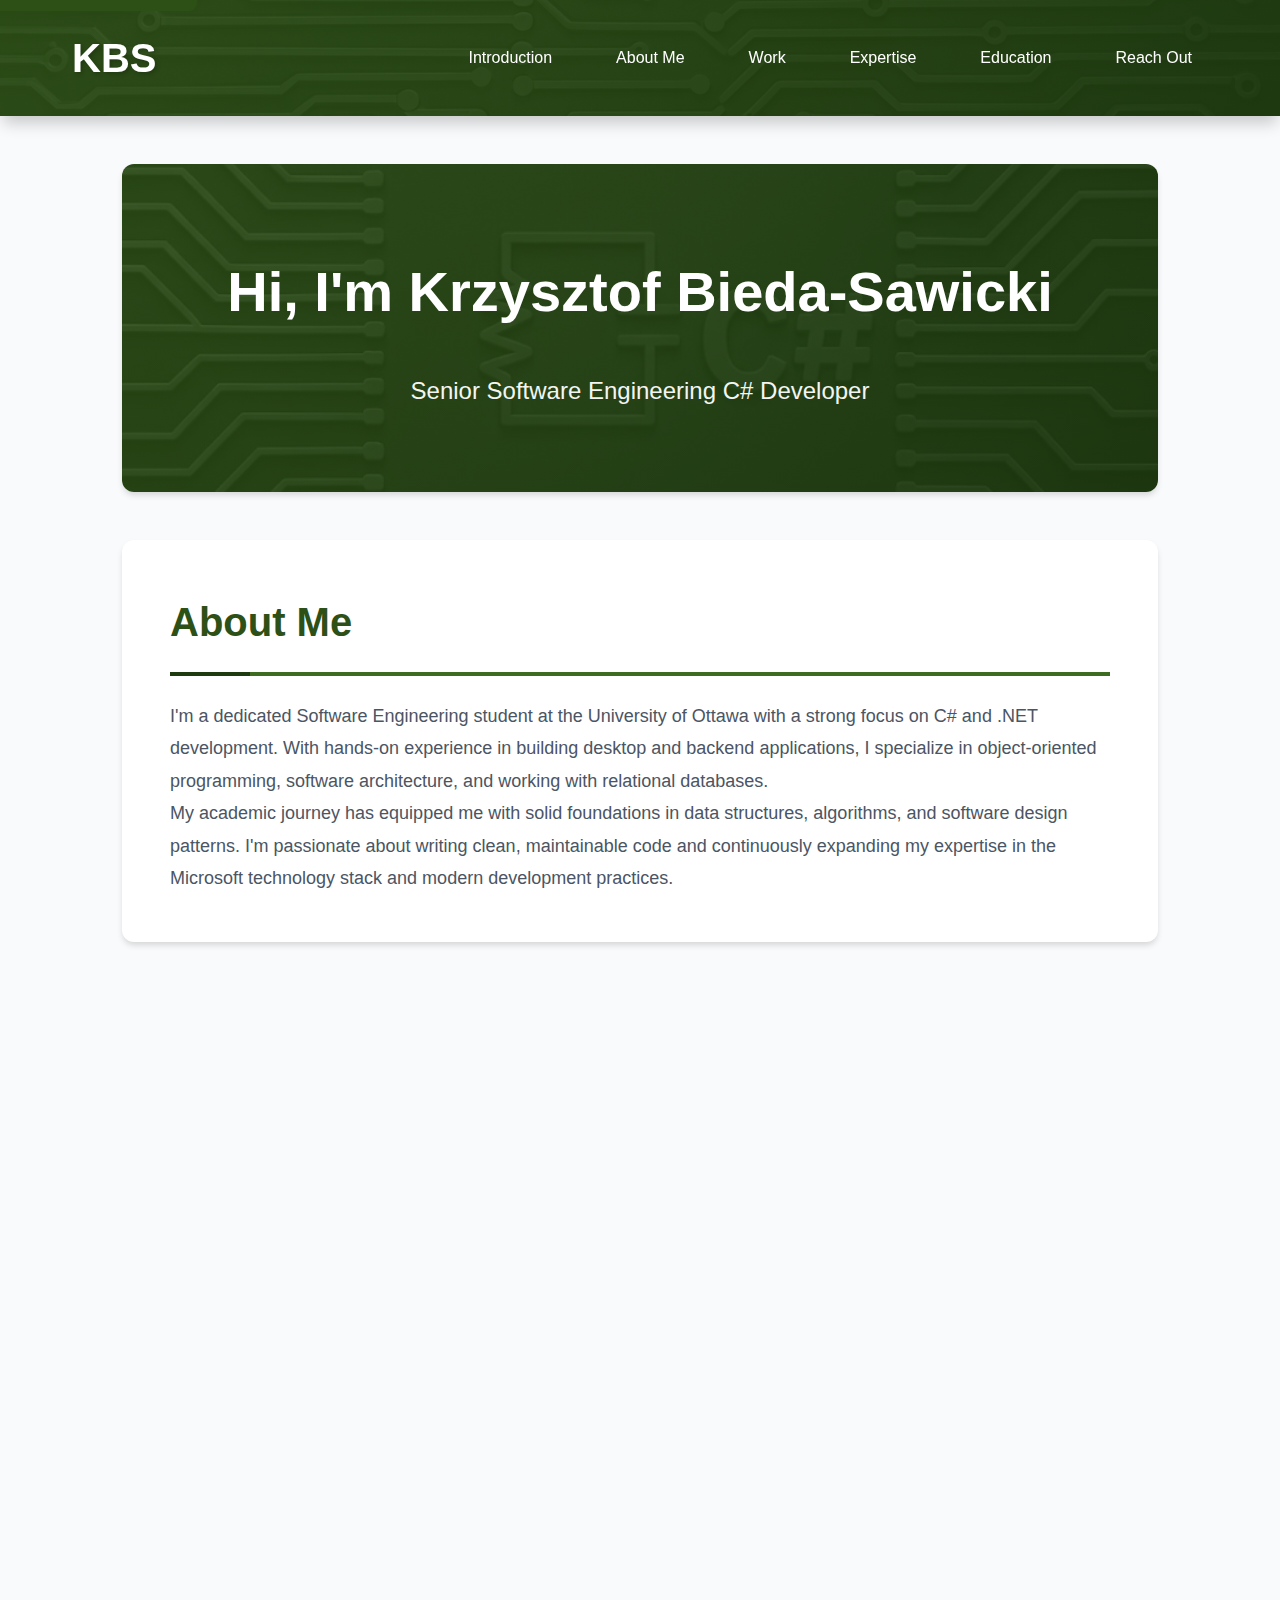
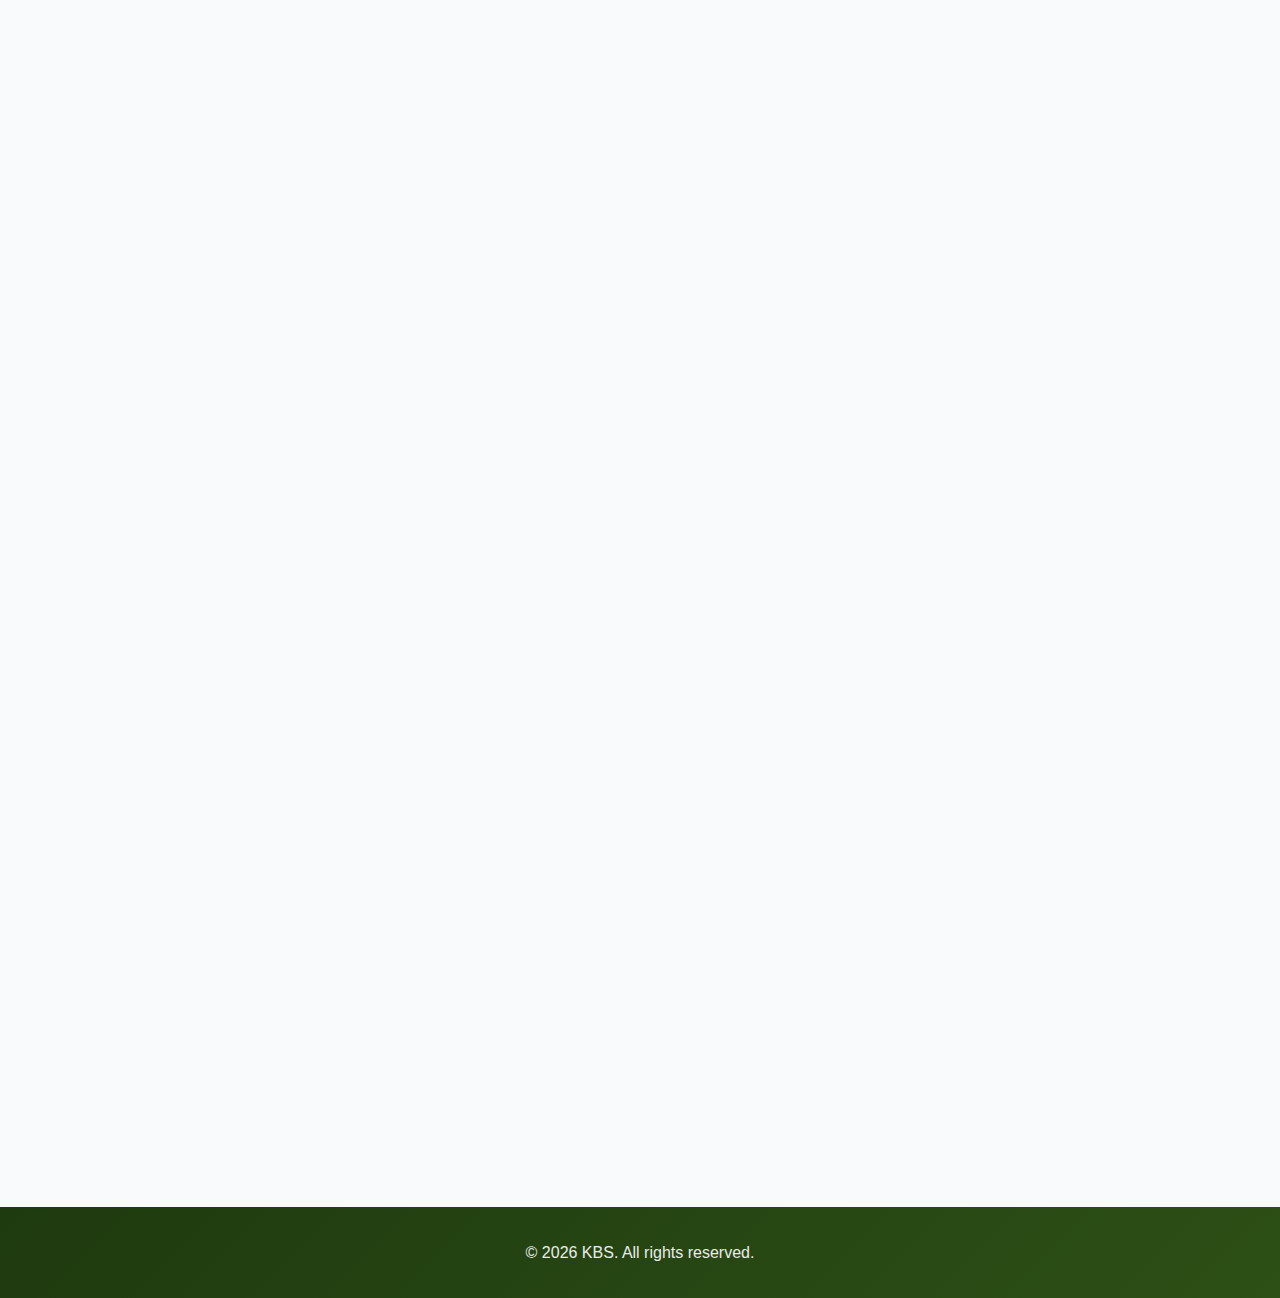
<file: index.html>
<!DOCTYPE html>
<html lang="en">
<head>
    <meta charset="UTF-8">
    <meta name="viewport" content="width=device-width, initial-scale=1.0">
    <meta name="description" content="Personal portfolio showcasing projects and expertise">
    <title>Portfolio - Krzysztof Bieda-Sawicki</title>
    <link rel="stylesheet" href="styles.css">
</head>
<body>
    <a href="#main-content" class="skip-link">Skip to main content</a>
    <header class="site-header">
        <nav class="navigation" aria-label="Main navigation">
            <h1 class="brand">KBS</h1>
            <ul class="menu">
                <li><a href="#intro">Introduction</a></li>
                <li><a href="#about-me">About Me</a></li>
                <li><a href="#work">Work</a></li>
                <li><a href="#expertise">Expertise</a></li>
                <li><a href="#education">Education</a></li>
                <li><a href="#reach-out">Reach Out</a></li>
            </ul>
        </nav>
    </header>

    <main id="main-content" class="content" role="main">
        <section id="intro" class="banner" aria-labelledby="intro-heading">
            <h2 id="intro-heading">Hi, I'm Krzysztof Bieda-Sawicki</h2>
            <p>Senior Software Engineering C# Developer</p>
        </section>

        <section id="about-me" class="bio" aria-labelledby="about-heading">
            <h2 id="about-heading">About Me</h2>
            <p>I'm a dedicated Software Engineering student at the University of Ottawa with a strong focus on C# and .NET development. With hands-on experience in building desktop and backend applications, I specialize in object-oriented programming, software architecture, and working with relational databases.</p>
            <p>My academic journey has equipped me with solid foundations in data structures, algorithms, and software design patterns. I'm passionate about writing clean, maintainable code and continuously expanding my expertise in the Microsoft technology stack and modern development practices.</p>
        </section>

        <section id="work" class="portfolio-items" aria-labelledby="work-heading">
            <h2 id="work-heading">Professional Experience</h2>
            <div class="project-grid">
                <article class="project-card">
                    <h3>Senior Software Engineer - Altium Poland</h3>
                    <p class="project-date">September 2014 - Present</p>
                    <a href="altium-project.html" class="project-link">View Details →</a>
                </article>
                <article class="project-card">
                    <h3>Senior Development Engineer - Reamda Ltd</h3>
                    <p class="project-date">January 2015 - September 2024</p>
                    <a href="reamda-project.html" class="project-link">View Details →</a>
                </article>
                <article class="project-card">
                    <h3>ROCKSAFE Project - Sensor Integration</h3>
                    <p class="project-date">International Collaboration</p>
                    <a href="rocksafe-project.html" class="project-link">View Details →</a>
                </article>
                <article class="project-card">
                    <h3>Control Systems & Robotics Projects</h3>
                    <p class="project-date">Various Projects</p>
                    <a href="control-systems-project.html" class="project-link">View Details →</a>
                </article>
            </div>
        </section>

        <section id="expertise" class="capabilities" aria-labelledby="expertise-heading">
            <h2 id="expertise-heading">Technical Expertise</h2>
            <ul class="skill-list">
                <li>C#</li>
                <li>.NET Framework</li>
                <li>ASP.NET</li>
                <li>SQL Server</li>
                <li>Entity Framework</li>
                <li>Object-Oriented Programming</li>
                <li>LINQ</li>
                <li>Windows Forms</li>
                <li>WPF</li>
                <li>RESTful APIs</li>
                <li>Git & Version Control</li>
                <li>Visual Studio</li>
                <li>Relational Databases</li>
                <li>Data Structures & Algorithms</li>
                <li>Software Design Patterns</li>
                <li>Agile & Scrum</li>
            </ul>
        </section>

        <section id="education" class="education" aria-labelledby="education-heading">
            <h2 id="education-heading">Education</h2>
            
            <div class="education-section">
                <h3>Master of Science in Software Engineering</h3>
                <p class="institution">Warsaw University of Technology, Electrical Faculty</p>
                <p class="education-date">2016 - 2018 | Grade: Excellent 6</p>
                <div class="education-details">
                    <p>Extramural studies focused on advanced software engineering principles, architecture, and modern development methodologies.</p>
                    <p><strong>Thesis:</strong> "Feature generation for Transfer Learning Technique in face verification problem"</p>
                </div>
            </div>

            <div class="education-section">
                <h3>Master of Science in Automation Control and Robotics</h3>
                <p class="institution">Warsaw University of Technology, Electrical Faculty</p>
                <p class="education-date">2014 - 2015 | Grade: Excellent 6</p>
                <div class="education-details">
                    <p>Full-time studies specialized in control systems, robotics, and embedded systems with focus on signal processing and automation.</p>
                    <p><strong>Thesis:</strong> "Development and performance analysis of the automatic parameter selection algorithm for the classical FIR filter on the example of a power system interference removal filter"</p>
                </div>
            </div>

            <div class="education-section">
                <h3>Bachelor of Engineering in Automation Control and Robotics</h3>
                <p class="institution">Warsaw University of Technology, Electrical Faculty</p>
                <p class="education-date">2010 - 2014 | Grade: Excellent 6</p>
                <div class="education-details">
                    <p>Full-time studies providing foundation in automation, control theory, robotics, and embedded systems programming.</p>
                    <p><strong>Thesis:</strong> "Battery management system for LiFePO4 pack for backup power system in traction vehicle model"</p>
                </div>
            </div>
        </section>

        <section id="reach-out" class="contact-form" aria-labelledby="contact-heading">
            <h2 id="contact-heading">Get In Touch</h2>
            <form aria-label="Contact form">
                <label for="email">Email Address</label>
                <input type="email" id="email" name="email" placeholder="Your email" autocomplete="email" required aria-required="true">
                
                <label for="message">Message</label>
                <textarea id="message" name="message" placeholder="Message" required aria-required="true"></textarea>
                
                <button type="submit" aria-label="Send message">Send</button>
            </form>
        </section>
    </main>

    <footer class="site-footer" role="contentinfo">
        <p>&copy; 2026 KBS. All rights reserved.</p>
    </footer>
    <script src="script.js"></script>
</body>
</html>
</file>
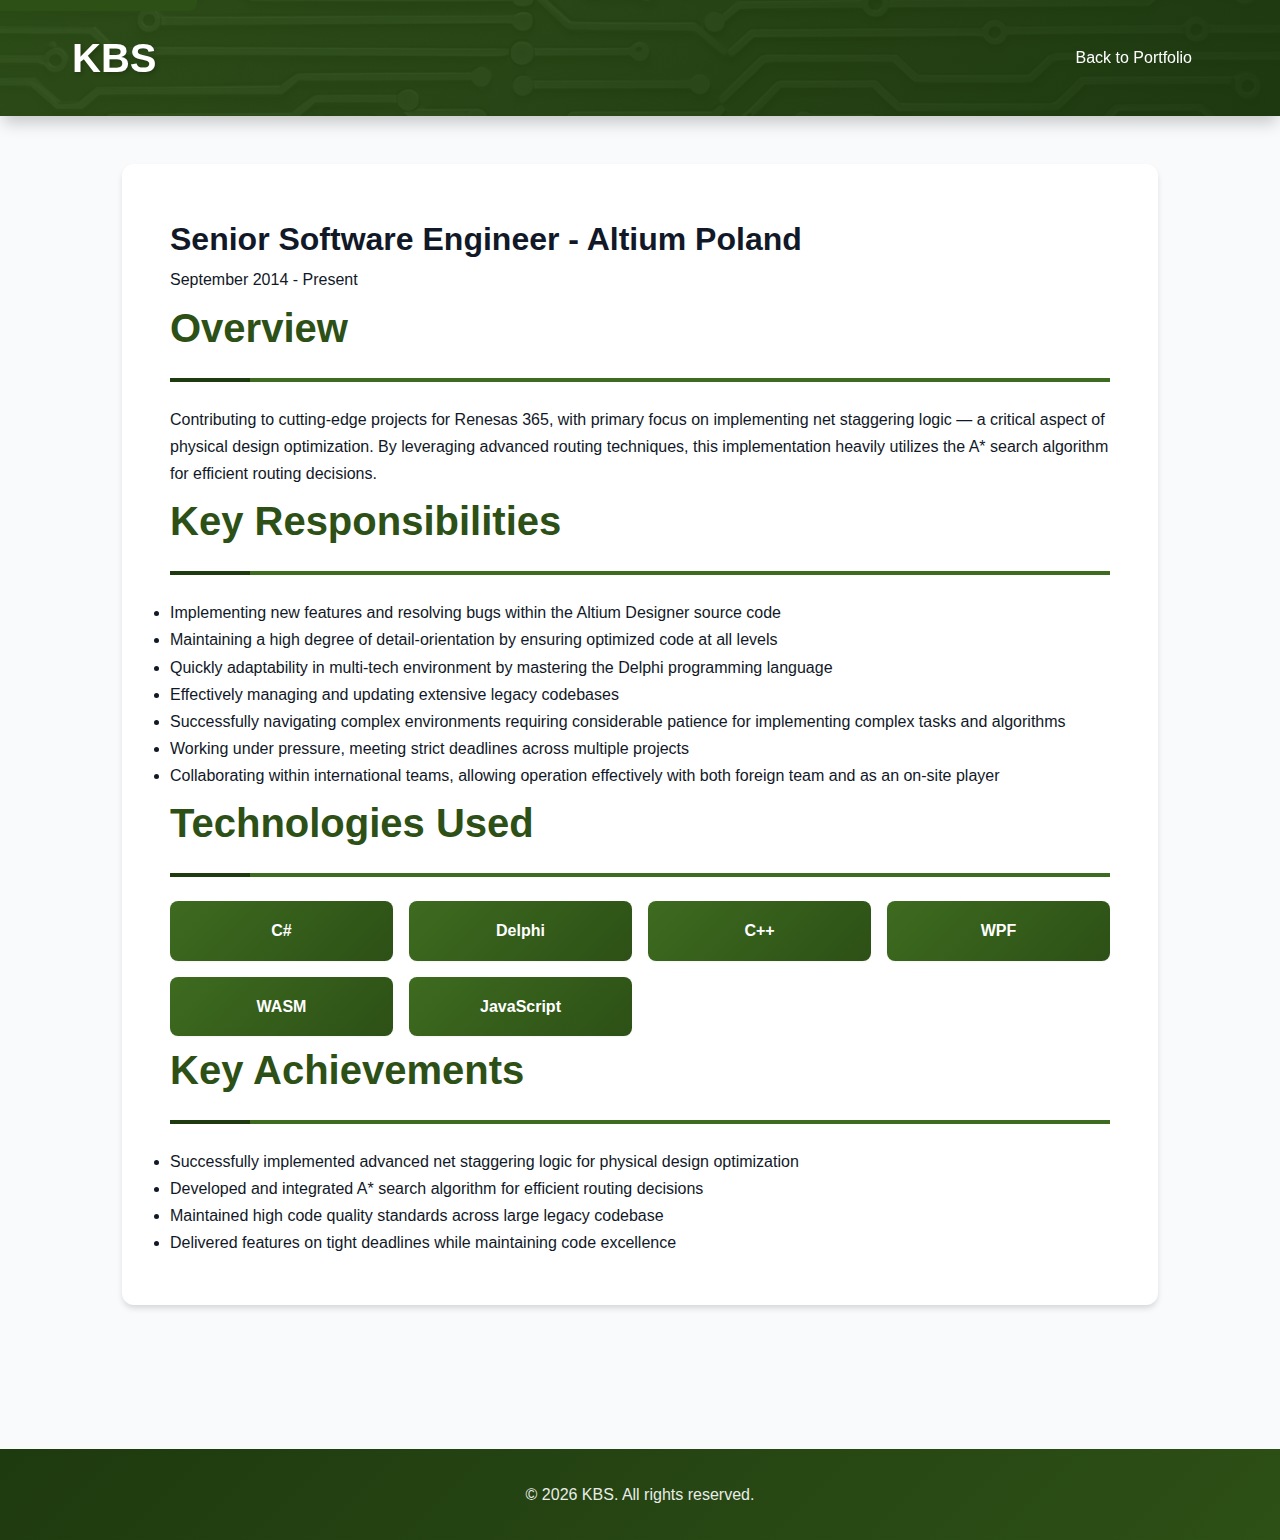
<file: altium-project.html>
<!DOCTYPE html>
<html lang="en">
<head>
    <meta charset="UTF-8">
    <meta name="viewport" content="width=device-width, initial-scale=1.0">
    <meta name="description" content="Senior Software Engineer at Altium Poland">
    <title>Altium Poland - Krzysztof Bieda-Sawicki</title>
    <link rel="stylesheet" href="styles.css">
</head>
<body>
    <a href="#main-content" class="skip-link">Skip to main content</a>
    <header class="site-header">
        <nav class="navigation" aria-label="Main navigation">
            <h1 class="brand">KBS</h1>
            <ul class="menu">
                <li><a href="index.html">Back to Portfolio</a></li>
            </ul>
        </nav>
    </header>

    <main id="main-content" class="content" role="main">
        <section class="project-detail">
            <h1>Senior Software Engineer - Altium Poland</h1>
            <p class="project-date">September 2014 - Present</p>
            
            <h2>Overview</h2>
            <p>Contributing to cutting-edge projects for Renesas 365, with primary focus on implementing net staggering logic — a critical aspect of physical design optimization. By leveraging advanced routing techniques, this implementation heavily utilizes the A* search algorithm for efficient routing decisions.</p>
            
            <h2>Key Responsibilities</h2>
            <ul>
                <li>Implementing new features and resolving bugs within the Altium Designer source code</li>
                <li>Maintaining a high degree of detail-orientation by ensuring optimized code at all levels</li>
                <li>Quickly adaptability in multi-tech environment by mastering the Delphi programming language</li>
                <li>Effectively managing and updating extensive legacy codebases</li>
                <li>Successfully navigating complex environments requiring considerable patience for implementing complex tasks and algorithms</li>
                <li>Working under pressure, meeting strict deadlines across multiple projects</li>
                <li>Collaborating within international teams, allowing operation effectively with both foreign team and as an on-site player</li>
            </ul>

            <h2>Technologies Used</h2>
            <ul class="skill-list">
                <li>C#</li>
                <li>Delphi</li>
                <li>C++</li>
                <li>WPF</li>
                <li>WASM</li>
                <li>JavaScript</li>
            </ul>

            <h2>Key Achievements</h2>
            <ul>
                <li>Successfully implemented advanced net staggering logic for physical design optimization</li>
                <li>Developed and integrated A* search algorithm for efficient routing decisions</li>
                <li>Maintained high code quality standards across large legacy codebase</li>
                <li>Delivered features on tight deadlines while maintaining code excellence</li>
            </ul>  </div>
        </section>
    </main>

    <footer class="site-footer" role="contentinfo">
        <p>&copy; 2026 KBS. All rights reserved.</p>
    </footer>
    <script src="script.js"></script>
</body>
</html>
</file>
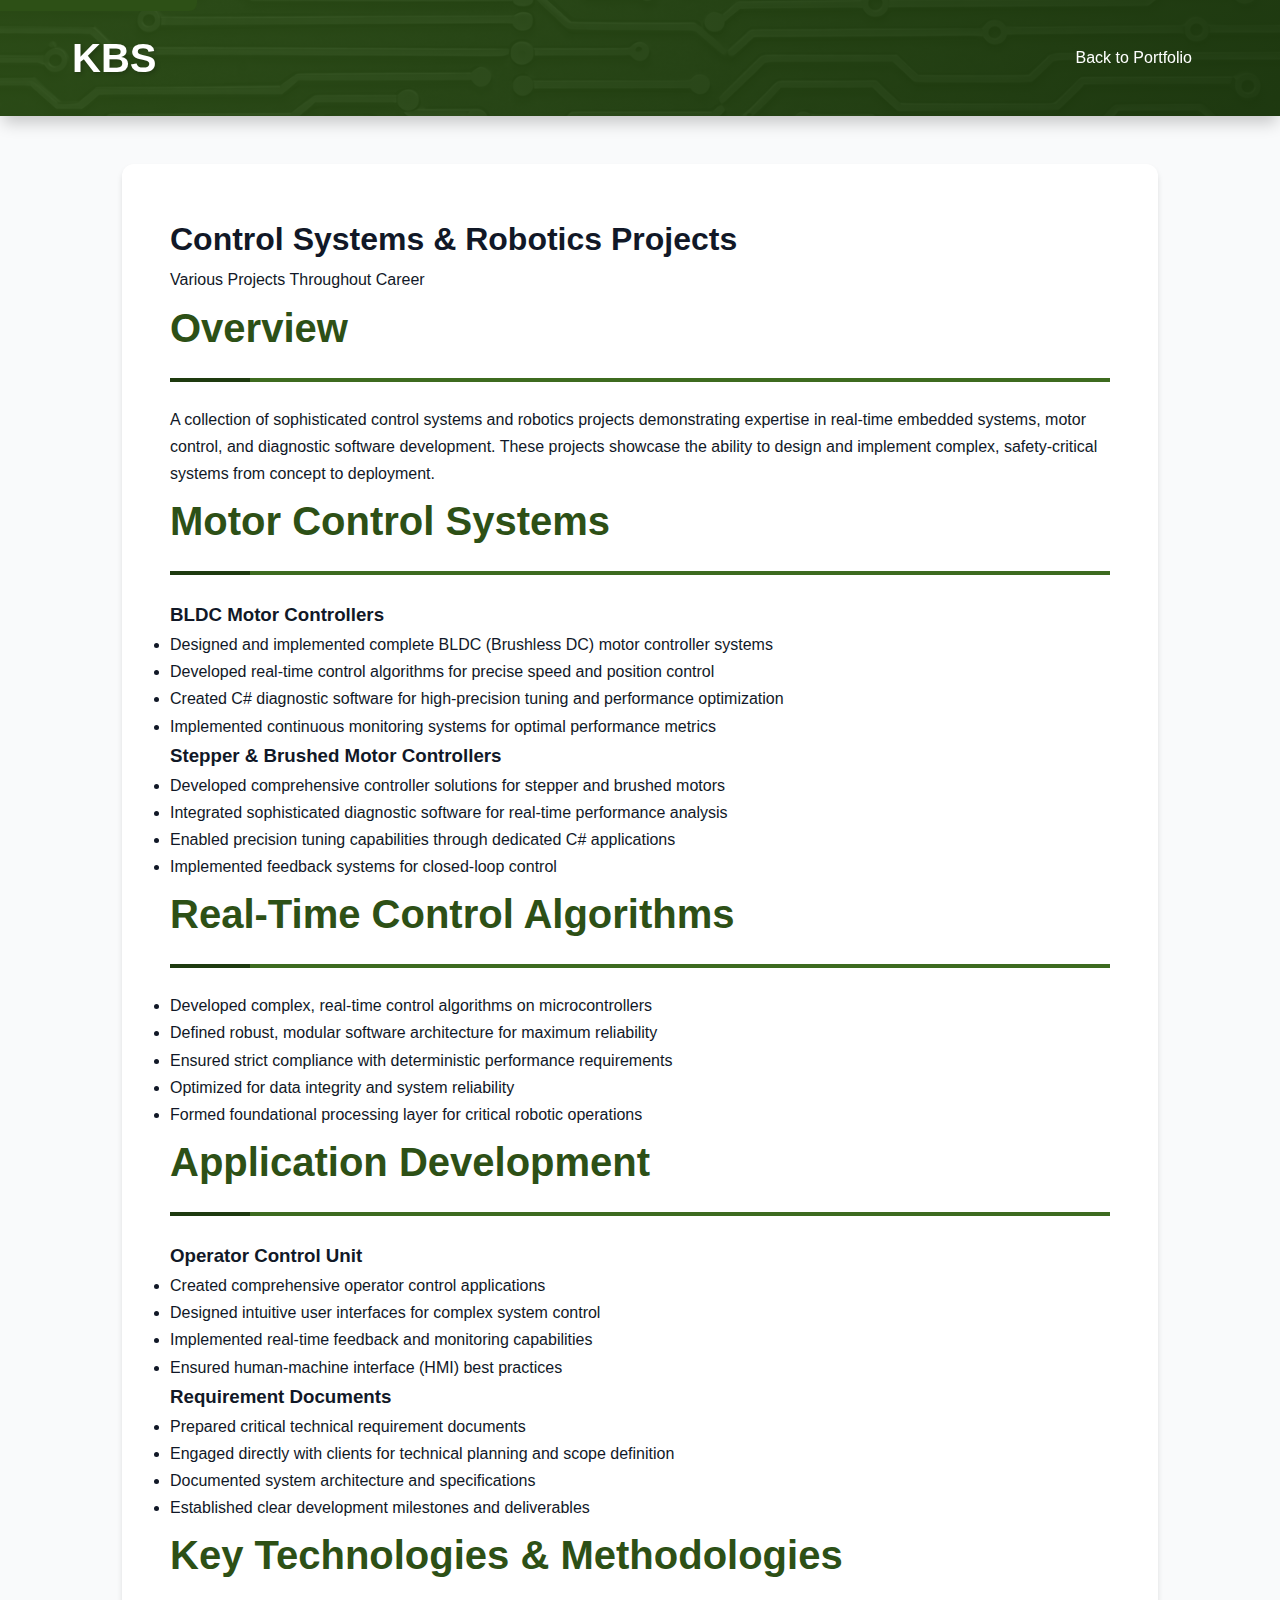
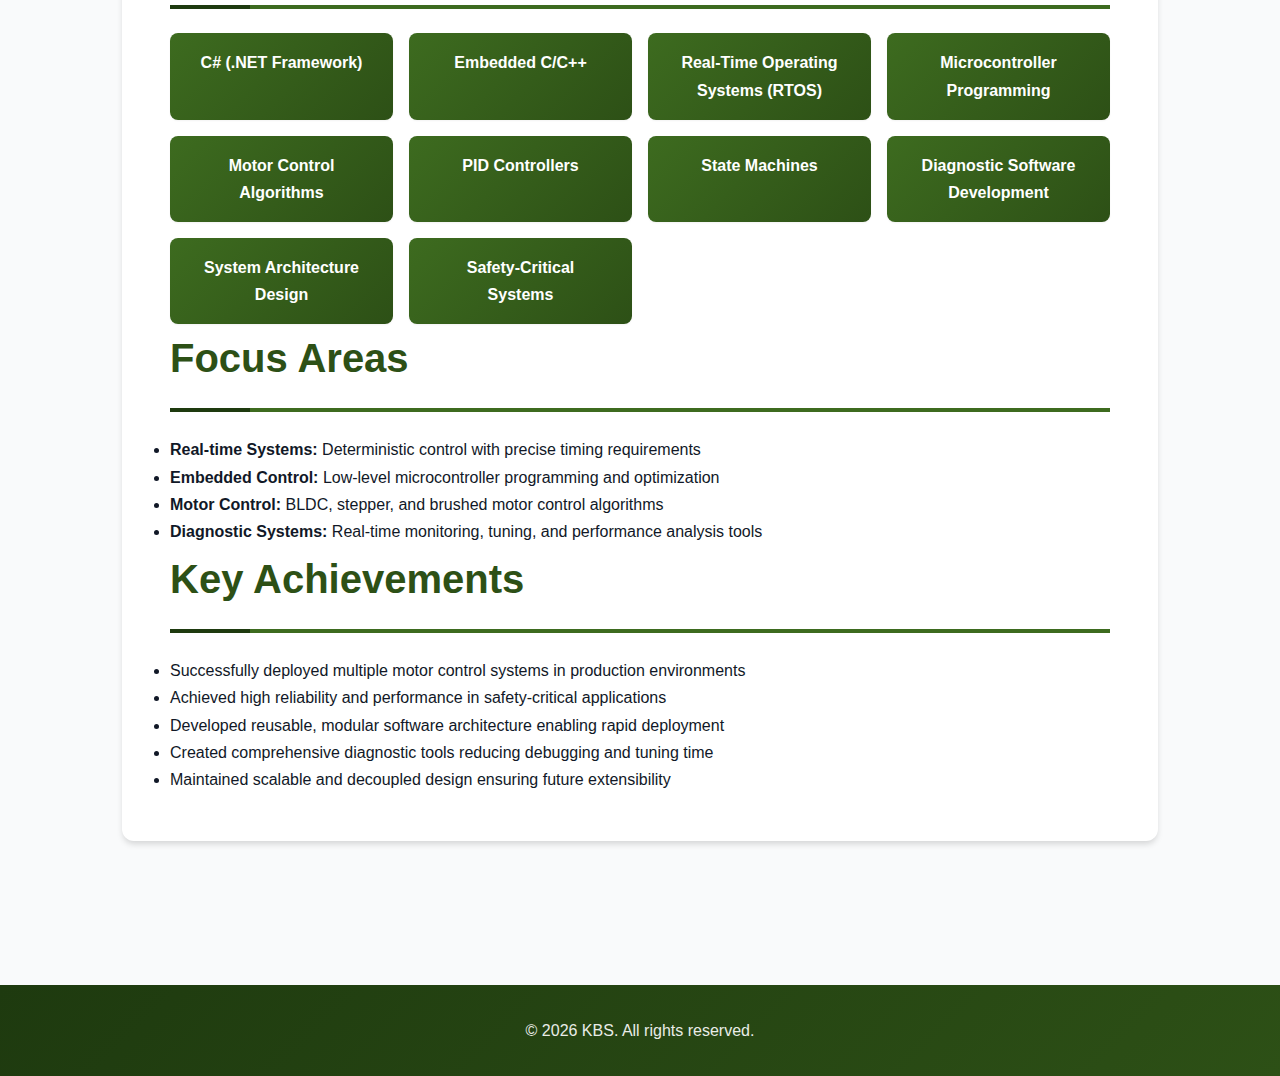
<file: control-systems-project.html>
<!DOCTYPE html>
<html lang="en">
<head>
    <meta charset="UTF-8">
    <meta name="viewport" content="width=device-width, initial-scale=1.0">
    <meta name="description" content="Control Systems & Robotics Projects">
    <title>Control Systems & Robotics - Krzysztof Bieda-Sawicki</title>
    <link rel="stylesheet" href="styles.css">
</head>
<body>
    <a href="#main-content" class="skip-link">Skip to main content</a>
    <header class="site-header">
        <nav class="navigation" aria-label="Main navigation">
            <h1 class="brand">KBS</h1>
            <ul class="menu">
                <li><a href="index.html">Back to Portfolio</a></li>
            </ul>
        </nav>
    </header>

    <main id="main-content" class="content" role="main">
        <section class="project-detail">
            <h1>Control Systems & Robotics Projects</h1>
            <p class="project-date">Various Projects Throughout Career</p>
            
            <h2>Overview</h2>
            <p>A collection of sophisticated control systems and robotics projects demonstrating expertise in real-time embedded systems, motor control, and diagnostic software development. These projects showcase the ability to design and implement complex, safety-critical systems from concept to deployment.</p>
            
            <h2>Motor Control Systems</h2>
            
            <h3>BLDC Motor Controllers</h3>
            <ul>
                <li>Designed and implemented complete BLDC (Brushless DC) motor controller systems</li>
                <li>Developed real-time control algorithms for precise speed and position control</li>
                <li>Created C# diagnostic software for high-precision tuning and performance optimization</li>
                <li>Implemented continuous monitoring systems for optimal performance metrics</li>
            </ul>

            <h3>Stepper & Brushed Motor Controllers</h3>
            <ul>
                <li>Developed comprehensive controller solutions for stepper and brushed motors</li>
                <li>Integrated sophisticated diagnostic software for real-time performance analysis</li>
                <li>Enabled precision tuning capabilities through dedicated C# applications</li>
                <li>Implemented feedback systems for closed-loop control</li>
            </ul>

            <h2>Real-Time Control Algorithms</h2>
            <ul>
                <li>Developed complex, real-time control algorithms on microcontrollers</li>
                <li>Defined robust, modular software architecture for maximum reliability</li>
                <li>Ensured strict compliance with deterministic performance requirements</li>
                <li>Optimized for data integrity and system reliability</li>
                <li>Formed foundational processing layer for critical robotic operations</li>
            </ul>

            <h2>Application Development</h2>
            
            <h3>Operator Control Unit</h3>
            <ul>
                <li>Created comprehensive operator control applications</li>
                <li>Designed intuitive user interfaces for complex system control</li>
                <li>Implemented real-time feedback and monitoring capabilities</li>
                <li>Ensured human-machine interface (HMI) best practices</li>
            </ul>

            <h3>Requirement Documents</h3>
            <ul>
                <li>Prepared critical technical requirement documents</li>
                <li>Engaged directly with clients for technical planning and scope definition</li>
                <li>Documented system architecture and specifications</li>
                <li>Established clear development milestones and deliverables</li>
            </ul>

            <h2>Key Technologies & Methodologies</h2>
            <ul class="skill-list">
                <li>C# (.NET Framework)</li>
                <li>Embedded C/C++</li>
                <li>Real-Time Operating Systems (RTOS)</li>
                <li>Microcontroller Programming</li>
                <li>Motor Control Algorithms</li>
                <li>PID Controllers</li>
                <li>State Machines</li>
                <li>Diagnostic Software Development</li>
                <li>System Architecture Design</li>
                <li>Safety-Critical Systems</li>
            </ul>

            <h2>Focus Areas</h2>
            <ul>
                <li><strong>Real-time Systems:</strong> Deterministic control with precise timing requirements</li>
                <li><strong>Embedded Control:</strong> Low-level microcontroller programming and optimization</li>
                <li><strong>Motor Control:</strong> BLDC, stepper, and brushed motor control algorithms</li>
                <li><strong>Diagnostic Systems:</strong> Real-time monitoring, tuning, and performance analysis tools</li>
            </ul>

            <h2>Key Achievements</h2>
            <ul>
                <li>Successfully deployed multiple motor control systems in production environments</li>
                <li>Achieved high reliability and performance in safety-critical applications</li>
                <li>Developed reusable, modular software architecture enabling rapid deployment</li>
                <li>Created comprehensive diagnostic tools reducing debugging and tuning time</li>
                <li>Maintained scalable and decoupled design ensuring future extensibility</li>
            </ul>

        </section>
    </main>

    <footer class="site-footer" role="contentinfo">
        <p>&copy; 2026 KBS. All rights reserved.</p>
    </footer>
    <script src="script.js"></script>
</body>
</html>
</file>
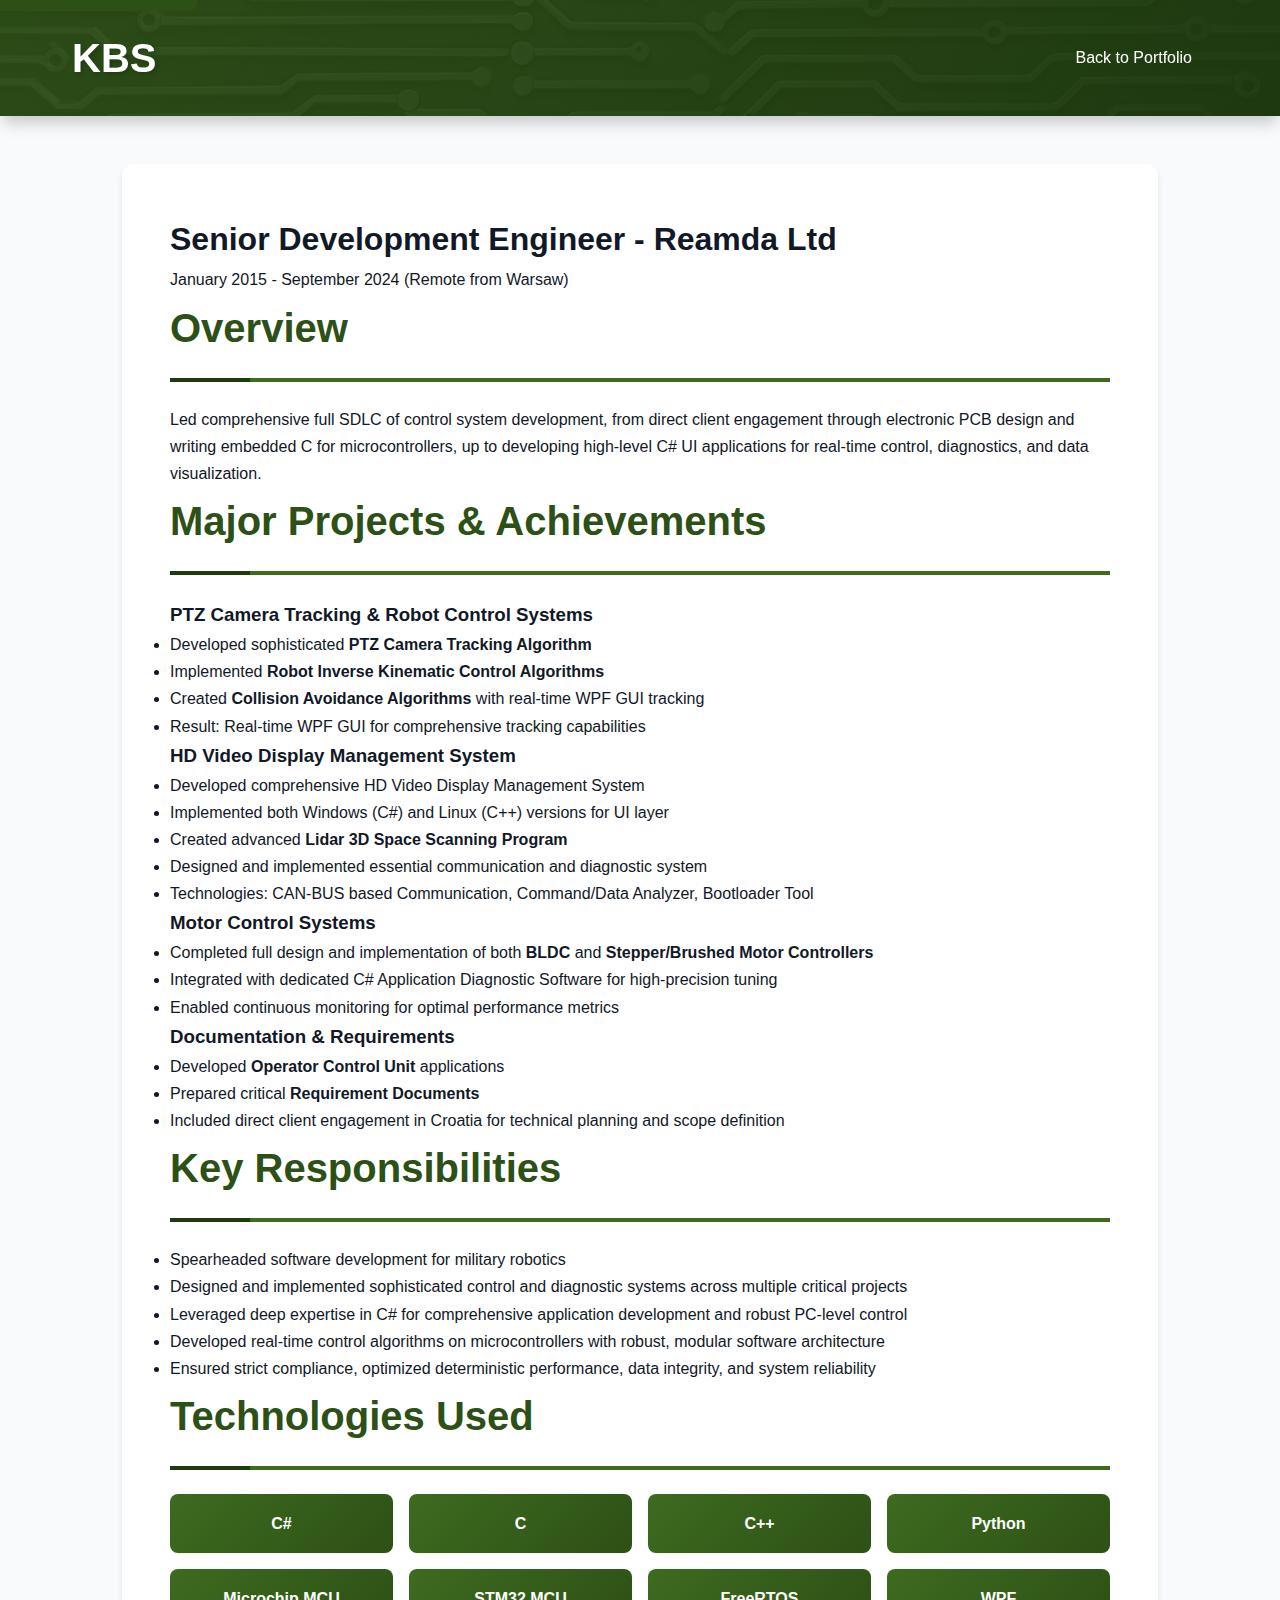
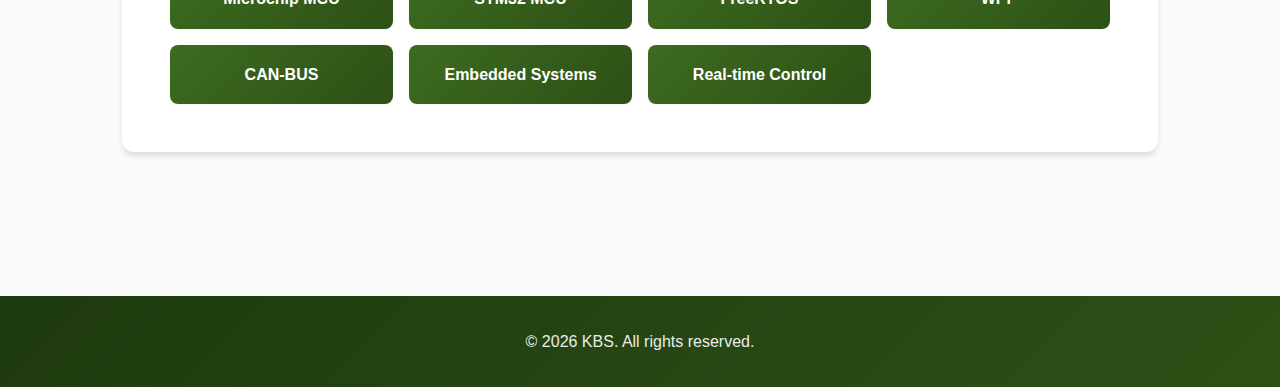
<file: reamda-project.html>
<!DOCTYPE html>
<html lang="en">
<head>
    <meta charset="UTF-8">
    <meta name="viewport" content="width=device-width, initial-scale=1.0">
    <meta name="description" content="Senior Development Engineer at Reamda Ltd">
    <title>Reamda Ltd - Krzysztof Bieda-Sawicki</title>
    <link rel="stylesheet" href="styles.css">
</head>
<body>
    <a href="#main-content" class="skip-link">Skip to main content</a>
    <header class="site-header">
        <nav class="navigation" aria-label="Main navigation">
            <h1 class="brand">KBS</h1>
            <ul class="menu">
                <li><a href="index.html">Back to Portfolio</a></li>
            </ul>
        </nav>
    </header>

    <main id="main-content" class="content" role="main">
        <section class="project-detail">
            <h1>Senior Development Engineer - Reamda Ltd</h1>
            <p class="project-date">January 2015 - September 2024 (Remote from Warsaw)</p>
            
            <h2>Overview</h2>
            <p>Led comprehensive full SDLC of control system development, from direct client engagement through electronic PCB design and writing embedded C for microcontrollers, up to developing high-level C# UI applications for real-time control, diagnostics, and data visualization.</p>
            
            <h2>Major Projects & Achievements</h2>
            
            <h3>PTZ Camera Tracking & Robot Control Systems</h3>
            <ul>
                <li>Developed sophisticated <strong>PTZ Camera Tracking Algorithm</strong></li>
                <li>Implemented <strong>Robot Inverse Kinematic Control Algorithms</strong></li>
                <li>Created <strong>Collision Avoidance Algorithms</strong> with real-time WPF GUI tracking</li>
                <li>Result: Real-time WPF GUI for comprehensive tracking capabilities</li>
            </ul>

            <h3>HD Video Display Management System</h3>
            <ul>
                <li>Developed comprehensive HD Video Display Management System</li>
                <li>Implemented both Windows (C#) and Linux (C++) versions for UI layer</li>
                <li>Created advanced <strong>Lidar 3D Space Scanning Program</strong></li>
                <li>Designed and implemented essential communication and diagnostic system</li>
                <li>Technologies: CAN-BUS based Communication, Command/Data Analyzer, Bootloader Tool</li>
            </ul>

            <h3>Motor Control Systems</h3>
            <ul>
                <li>Completed full design and implementation of both <strong>BLDC</strong> and <strong>Stepper/Brushed Motor Controllers</strong></li>
                <li>Integrated with dedicated C# Application Diagnostic Software for high-precision tuning</li>
                <li>Enabled continuous monitoring for optimal performance metrics</li>
            </ul>

            <h3>Documentation & Requirements</h3>
            <ul>
                <li>Developed <strong>Operator Control Unit</strong> applications</li>
                <li>Prepared critical <strong>Requirement Documents</strong></li>
                <li>Included direct client engagement in Croatia for technical planning and scope definition</li>
            </ul>

            <h2>Key Responsibilities</h2>
            <ul>
                <li>Spearheaded software development for military robotics</li>
                <li>Designed and implemented sophisticated control and diagnostic systems across multiple critical projects</li>
                <li>Leveraged deep expertise in C# for comprehensive application development and robust PC-level control</li>
                <li>Developed real-time control algorithms on microcontrollers with robust, modular software architecture</li>
                <li>Ensured strict compliance, optimized deterministic performance, data integrity, and system reliability</li>
            </ul>

            <h2>Technologies Used</h2>
            <ul class="skill-list">
                <li>C#</li>
                <li>C</li>
                <li>C++</li>
                <li>Python</li>
                <li>Microchip MCU</li>
                <li>STM32 MCU</li>
                <li>FreeRTOS</li>
                <li>WPF</li>
                <li>CAN-BUS</li>
                <li>Embedded Systems</li>
                <li>Real-time Control</li>
            </ul>
        </section>
    </main>

    <footer class="site-footer" role="contentinfo">
        <p>&copy; 2026 KBS. All rights reserved.</p>
    </footer>
    <script src="script.js"></script>
</body>
</html>
</file>
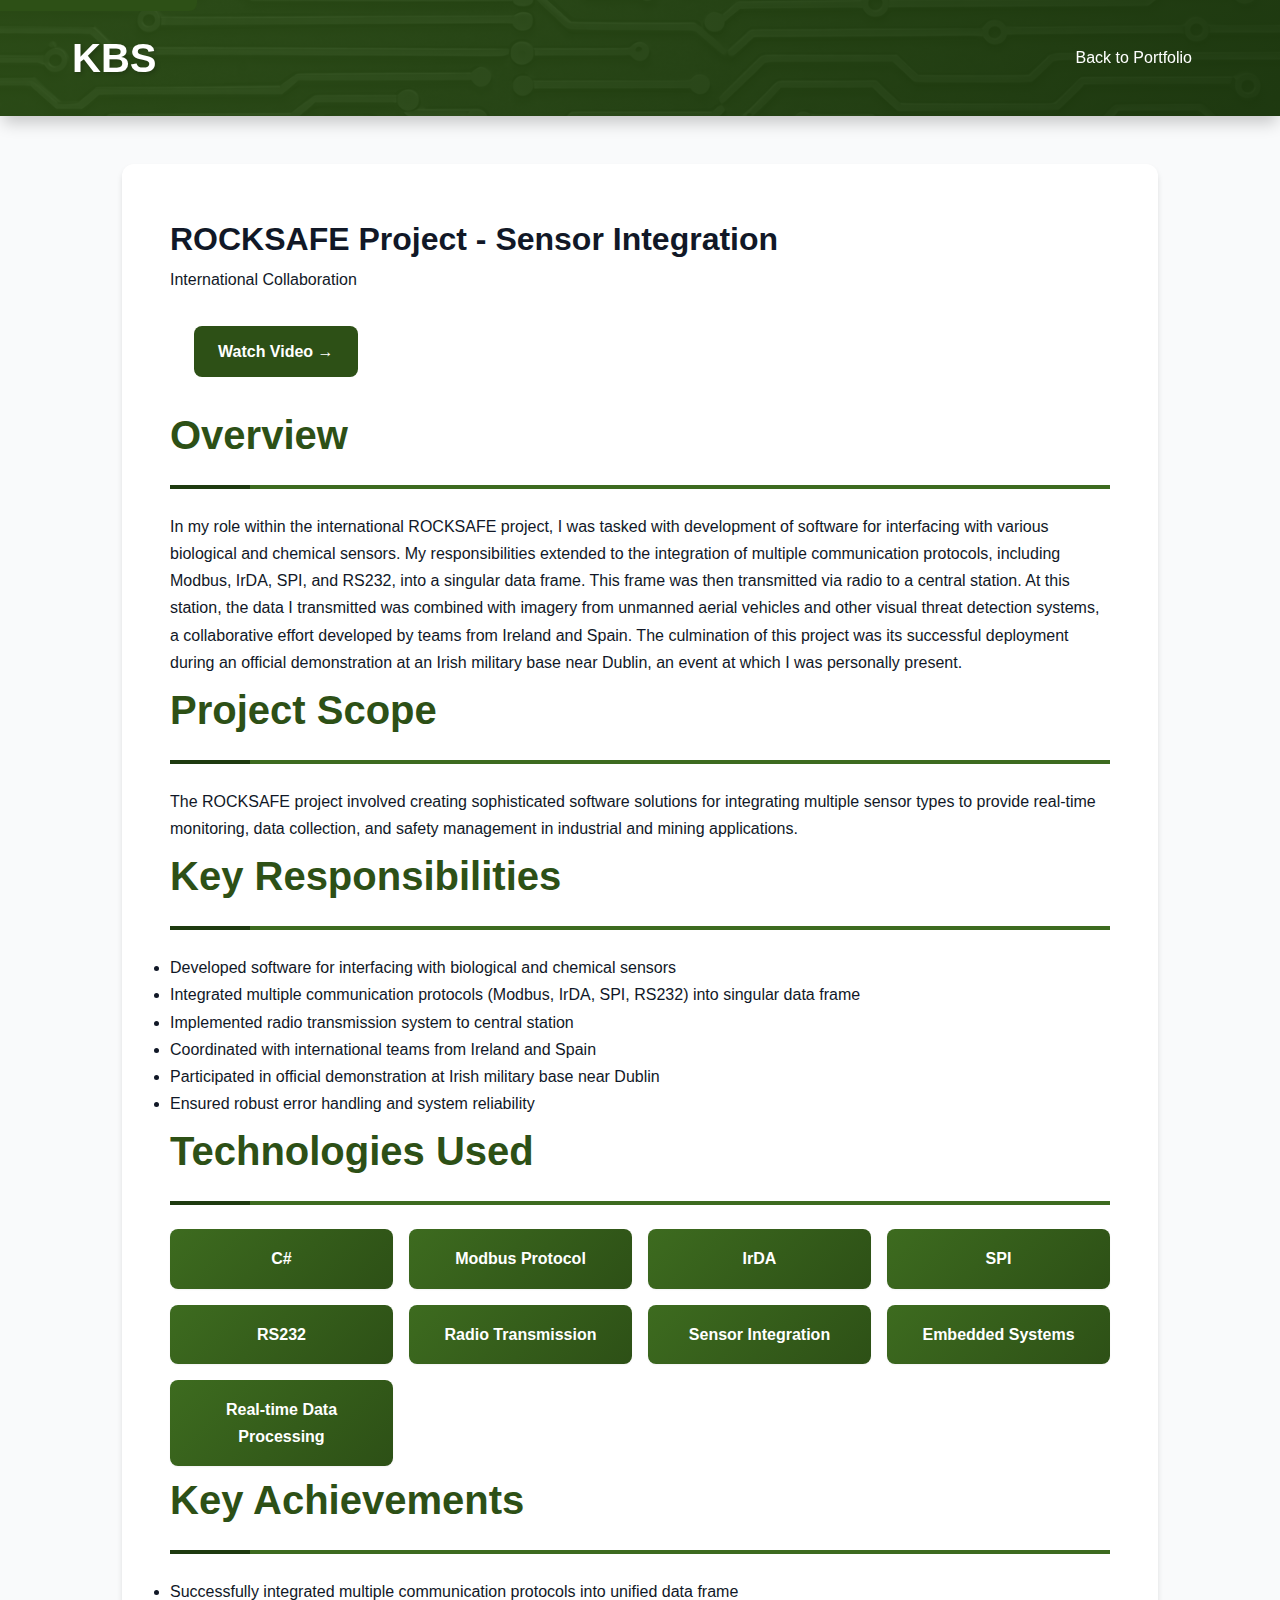
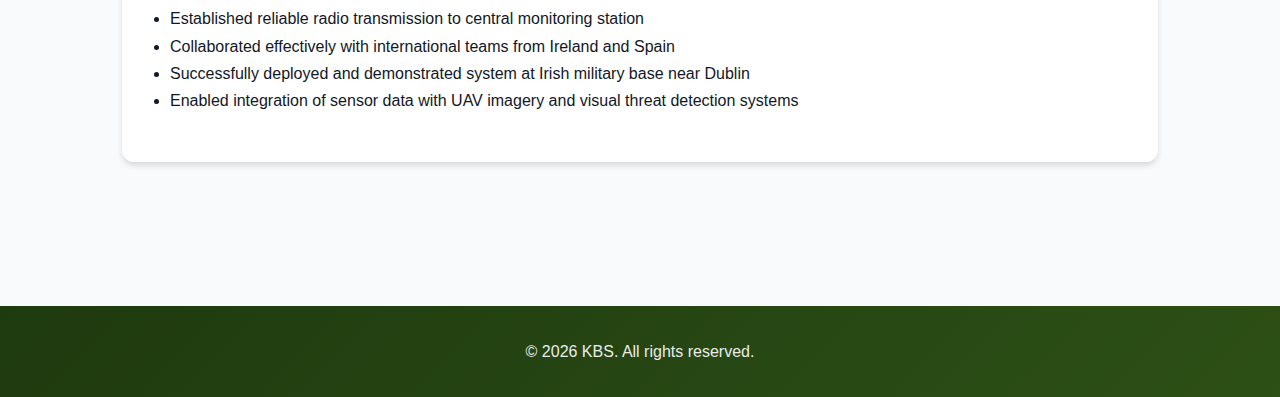
<file: rocksafe-project.html>
<!DOCTYPE html>
<html lang="en">
<head>
    <meta charset="UTF-8">
    <meta name="viewport" content="width=device-width, initial-scale=1.0">
    <meta name="description" content="ROCKSAFE Project - Sensor Integration">
    <title>ROCKSAFE Project - Krzysztof Bieda-Sawicki</title>
    <link rel="stylesheet" href="styles.css">
</head>
<body>
    <a href="#main-content" class="skip-link">Skip to main content</a>
    <header class="site-header">
        <nav class="navigation" aria-label="Main navigation">
            <h1 class="brand">KBS</h1>
            <ul class="menu">
                <li><a href="index.html">Back to Portfolio</a></li>
            </ul>
        </nav>
    </header>

    <main id="main-content" class="content" role="main">
        <section class="project-detail">
            <h1>ROCKSAFE Project - Sensor Integration</h1>
            <p class="project-date">International Collaboration</p>

            <div style="margin-top: 2rem;">
                <a href="https://www.youtube.com/watch?v=LGFvQd2d_HE" class="project-link" target="_blank" rel="noopener noreferrer">Watch Video →</a>
            </div>
            
            <h2>Overview</h2>
            <p>In my role within the international ROCKSAFE project, I was tasked with development of software for interfacing with various biological and chemical sensors. My responsibilities extended to the integration of multiple communication protocols, including Modbus, IrDA, SPI, and RS232, into a singular data frame. This frame was then transmitted via radio to a central station. At this station, the data I transmitted was combined with imagery from unmanned aerial vehicles and other visual threat detection systems, a collaborative effort developed by teams from Ireland and Spain. The culmination of this project was its successful deployment during an official demonstration at an Irish military base near Dublin, an event at which I was personally present.</p>
            
            <h2>Project Scope</h2>
            <p>The ROCKSAFE project involved creating sophisticated software solutions for integrating multiple sensor types to provide real-time monitoring, data collection, and safety management in industrial and mining applications.</p>

            <h2>Key Responsibilities</h2>
            <ul>
                <li>Developed software for interfacing with biological and chemical sensors</li>
                <li>Integrated multiple communication protocols (Modbus, IrDA, SPI, RS232) into singular data frame</li>
                <li>Implemented radio transmission system to central station</li>
                <li>Coordinated with international teams from Ireland and Spain</li>
                <li>Participated in official demonstration at Irish military base near Dublin</li>
                <li>Ensured robust error handling and system reliability</li>
            </ul>

            <h2>Technologies Used</h2>
            <ul class="skill-list">
                <li>C#</li>
                <li>Modbus Protocol</li>
                <li>IrDA</li>
                <li>SPI</li>
                <li>RS232</li>
                <li>Radio Transmission</li>
                <li>Sensor Integration</li>
                <li>Embedded Systems</li>
                <li>Real-time Data Processing</li>
            </ul>

            <h2>Key Achievements</h2>
            <ul>
                <li>Successfully integrated multiple communication protocols into unified data frame</li>
                <li>Established reliable radio transmission to central monitoring station</li>
                <li>Collaborated effectively with international teams from Ireland and Spain</li>
                <li>Successfully deployed and demonstrated system at Irish military base near Dublin</li>
                <li>Enabled integration of sensor data with UAV imagery and visual threat detection systems</li>
            </ul>
        </section>
    </main>

    <footer class="site-footer" role="contentinfo">
        <p>&copy; 2026 KBS. All rights reserved.</p>
    </footer>
    <script src="script.js"></script>
</body>
</html>
</file>
<file: styles.css>
/* ========================================
   CSS Variables for Consistent Styling
   ======================================== */
:root {
    --primary-color: #2d5016;
    --secondary-color: #1e3a0f;
    --accent-color: #3d6b1f;
    --text-primary: #111827;
    --text-secondary: #4b5563;
    --background-light: #f9fafb;
    --background-white: #ffffff;
    --border-color: #e5e7eb;
    --shadow-sm: 0 1px 2px 0 rgba(0, 0, 0, 0.05);
    --shadow-md: 0 4px 6px -1px rgba(0, 0, 0, 0.15);
    --shadow-lg: 0 10px 15px -3px rgba(0, 0, 0, 0.2);
    --transition: all 0.3s ease;
    --border-radius: 12px;
    
    /* Responsive font sizes */
    --font-base: clamp(0.875rem, 2vw, 1rem);
    --font-lg: clamp(1rem, 2.5vw, 1.125rem);
    --font-xl: clamp(1.25rem, 3vw, 1.5rem);
    --font-2xl: clamp(1.75rem, 4vw, 2.5rem);
    --font-3xl: clamp(2.5rem, 5vw, 3.5rem);
}

/* ========================================
   Reset and Base Styles
   ======================================== */
* {
    margin: 0;
    padding: 0;
    box-sizing: border-box;
}

body {
    font-family: -apple-system, BlinkMacSystemFont, 'Segoe UI', Roboto, 'Helvetica Neue', Arial, sans-serif;
    line-height: 1.7;
    color: var(--text-primary);
    background-color: var(--background-light);
    scroll-behavior: smooth;
    overflow-x: hidden; /* Prevent horizontal scroll */
}

/* ========================================
   Responsive Images & Media
   ======================================== */
img {
    max-width: 100%;
    height: auto;
    display: block;
}

/* Make iframes responsive */
iframe {
    max-width: 100%;
}

/* Responsive containers */
.container {
    width: 100%;
    max-width: 1200px;
    margin: 0 auto;
    padding: 0 1rem;
}

@media (min-width: 768px) {
    .container {
        padding: 0 2rem;
    }
}

/* ========================================
   Accessibility Features
   ======================================== */
.skip-link {
    position: absolute;
    top: -40px;
    left: 0;
    background: var(--primary-color);
    color: white;
    padding: 12px 20px;
    text-decoration: none;
    z-index: 1000;
    border-radius: 0 0 8px 0;
    font-weight: 600;
    transition: var(--transition);
}

.skip-link:focus {
    top: 0;
    outline: 3px solid var(--accent-color);
    outline-offset: 2px;
}

/* Focus styles for keyboard navigation */
*:focus-visible {
    outline: 3px solid var(--accent-color);
    outline-offset: 2px;
}

/* ========================================
   Header & Navigation
   ======================================== */
.site-header {
    background: linear-gradient(135deg, rgba(45, 80, 22, 0.9), rgba(30, 58, 15, 0.95)), url('tracks.png') center/cover no-repeat;
    color: white;
    box-shadow: var(--shadow-lg);
    position: sticky;
    top: 0;
    z-index: 100;
}

.navigation {
    max-width: 1200px;
    margin: 0 auto;
    padding: 1.5rem 2rem;
    display: flex;
    justify-content: space-between;
    align-items: center;
}

.brand {
    font-size: var(--font-2xl);
    font-weight: 700;
    margin: 0;
    color: white;
    text-shadow: 2px 2px 4px rgba(0, 0, 0, 0.2);
}

.menu {
    list-style: none;
    display: flex;
    gap: 2rem;
    margin: 0;
}

.menu a {
    color: white;
    text-decoration: none;
    font-weight: 500;
    padding: 0.5rem 1rem;
    border-radius: 6px;
    transition: var(--transition);
    position: relative;
    font-size: var(--font-base);
}

.menu a:hover,
.menu a:focus {
    background: rgba(255, 255, 255, 0.1);
    transform: translateY(-2px);
}

.menu a::after {
    content: '';
    position: absolute;
    bottom: 0;
    left: 50%;
    width: 0;
    height: 2px;
    background: white;
    transition: var(--transition);
    transform: translateX(-50%);
}

.menu a:hover::after {
    width: 80%;
}

/* ========================================
   Main Content
   ======================================== */
.content {
    max-width: 1200px;
    margin: 0 auto;
    padding: 3rem 2rem;
}

section {
    background: var(--background-white);
    padding: 3rem;
    margin-bottom: 3rem;
    border-radius: var(--border-radius);
    box-shadow: var(--shadow-md);
    transition: var(--transition);
}

section:hover {
    box-shadow: var(--shadow-lg);
    transform: translateY(-5px);
}

h2 {
    color: var(--primary-color);
    font-size: var(--font-2xl);
    margin-bottom: 1.5rem;
    padding-bottom: 1rem;
    border-bottom: 4px solid var(--accent-color);
    position: relative;
}

h2::after {
    content: '';
    position: absolute;
    bottom: -4px;
    left: 0;
    width: 80px;
    height: 4px;
    background: var(--secondary-color);
}

/* ========================================
   Banner Section
   ======================================== */
.banner {
    background: linear-gradient(135deg, rgba(45, 80, 22, 0.85), rgba(30, 58, 15, 0.9)), url('csharp-background.jpg') center/cover no-repeat;
    color: white;
    text-align: center;
    padding: 5rem 3rem;
    border-radius: var(--border-radius);
    position: relative;
}

.banner h2 {
    color: white;
    border-bottom: none;
    font-size: var(--font-3xl);
    margin-bottom: 1rem;
}

.banner h2::after {
    display: none;
}

.banner p {
    font-size: var(--font-xl);
    opacity: 0.95;
}

/* ========================================
   Bio Section
   ======================================== */
.bio {
    background: var(--background-white);
}

.bio p {
    color: var(--text-secondary);
    font-size: var(--font-lg);
    line-height: 1.8;
}

/* ========================================
   Projects Section
   ======================================== */
.project-grid {
    display: grid;
    grid-template-columns: repeat(auto-fit, minmax(300px, 1fr));
    gap: 2rem;
    margin-top: 2rem;
}

.project-card {
    background: var(--background-light);
    border-radius: var(--border-radius);
    overflow: hidden;
    transition: var(--transition);
    border: 1px solid var(--border-color);
}

.project-card:hover {
    transform: translateY(-8px);
    box-shadow: var(--shadow-lg);
    border-color: var(--accent-color);
}

.project-image {
    width: 100%;
    height: 200px;
    object-fit: cover;
    display: block;
    background: linear-gradient(135deg, #667eea 0%, #764ba2 100%);
}

.project-card h3 {
    color: var(--primary-color);
    padding: 1.5rem 1.5rem 0.5rem;
    font-size: var(--font-xl);
}

.project-card p {
    padding: 0 1.5rem 1.5rem;
    color: var(--text-secondary);
    line-height: 1.6;
    font-size: var(--font-base);
}

.project-link {
    display: inline-block;
    margin: 0 1.5rem 1.5rem;
    padding: 0.75rem 1.5rem;
    background-color: var(--primary-color);
    color: white;
    text-decoration: none;
    border-radius: 8px;
    font-weight: 600;
    transition: var(--transition);
}

.project-link:hover {
    background-color: var(--accent-color);
    transform: translateX(5px);
    box-shadow: var(--shadow-md);
}

/* ========================================
   Skills Section
   ========================================== */
.capabilities {
    background: var(--background-white);
}

.skill-list {
    list-style: none;
    display: grid;
    grid-template-columns: repeat(auto-fit, minmax(200px, 1fr));
    gap: 1rem;
    margin-top: 1.5rem;
}

.skill-list li {
    background: linear-gradient(135deg, var(--accent-color), var(--primary-color));
    color: white;
    padding: 1rem 1.5rem;
    border-radius: 8px;
    font-weight: 600;
    text-align: center;
    transition: var(--transition);
    box-shadow: var(--shadow-sm);
}

.skill-list li:hover {
    transform: scale(1.05);
    box-shadow: var(--shadow-md);
}

/* ========================================
   Education Section
   ======================================== */
.education {
    background: var(--background-light);
}

.education-section {
    background: var(--background-white);
    border-left: 4px solid var(--primary-color);
    padding: 2rem;
    margin: 2rem 0;
    border-radius: var(--border-radius);
    box-shadow: var(--shadow-sm);
    transition: var(--transition);
}

.education-section:hover {
    border-left-color: var(--accent-color);
    box-shadow: var(--shadow-md);
    transform: translateX(5px);
}

.education-section h3 {
    color: var(--primary-color);
    font-size: var(--font-xl);
    margin-bottom: 0.5rem;
}

.education-section .institution {
    color: var(--text-secondary);
    font-weight: 600;
    font-style: italic;
    margin: 0.5rem 0;
}

.education-section .education-date {
    color: var(--accent-color);
    font-weight: 600;
    margin: 0.5rem 0 1rem 0;
}

.education-details {
    margin-left: 1.5rem;
    padding-left: 1rem;
    border-left: 2px solid var(--border-color);
}

.education-details p {
    color: var(--text-primary);
    line-height: 1.8;
    margin: 0.75rem 0;
}

.education-details p strong {
    color: var(--primary-color);
}

/* ========================================
   Contact Form
   ======================================== */
.contact-form form {
    max-width: 600px;
    margin: 2rem auto 0;
}

.contact-form label {
    display: block;
    color: var(--text-primary);
    font-weight: 600;
    margin-bottom: 0.5rem;
    margin-top: 1.5rem;
}

.contact-form label:first-of-type {
    margin-top: 0;
}

.contact-form input,
.contact-form textarea {
    width: 100%;
    padding: 0.875rem 1rem;
    border: 2px solid var(--border-color);
    border-radius: 8px;
    font-size: 1rem;
    font-family: inherit;
    transition: var(--transition);
    background: var(--background-white);
}

.contact-form input:focus,
.contact-form textarea:focus {
    border-color: var(--accent-color);
    box-shadow: 0 0 0 3px rgba(37, 99, 235, 0.1);
}

.contact-form textarea {
    min-height: 150px;
    resize: vertical;
}

.contact-form button {
    width: 100%;
    margin-top: 1.5rem;
    padding: 1rem 2rem;
    background: linear-gradient(135deg, var(--primary-color), var(--secondary-color));
    color: white;
    border: none;
    border-radius: 8px;
    font-size: 1.125rem;
    font-weight: 600;
    cursor: pointer;
    transition: var(--transition);
    box-shadow: var(--shadow-md);
}

.contact-form button:hover,
.contact-form button:focus {
    transform: translateY(-2px);
    box-shadow: var(--shadow-lg);
}

.contact-form button:active {
    transform: translateY(0);
}

/* ========================================
   Footer
   ======================================== */
.site-footer {
    background: linear-gradient(135deg, var(--secondary-color), var(--primary-color));
    color: white;
    text-align: center;
    padding: 2rem;
    margin-top: 3rem;
}

.site-footer p {
    margin: 0;
    opacity: 0.9;
}

/* ========================================
   Responsive Design - Mobile First Approach
   ======================================== */

/* Base styles are mobile-first, then scale up */

/* Utility classes for responsive visibility */
.mobile-only {
    display: block;
}

.tablet-up {
    display: none;
}

.desktop-only {
    display: none;
}

@media (min-width: 768px) {
    .mobile-only {
        display: none;
    }
    
    .tablet-up {
        display: block;
    }
}

@media (min-width: 1024px) {
    .desktop-only {
        display: block;
    }
}

/* Flexible grid system */
.row {
    display: flex;
    flex-wrap: wrap;
    margin: -0.5rem;
}

.col {
    flex: 1;
    padding: 0.5rem;
    min-width: 0;
}

/* Small phones: 320px - 480px */
@media (max-width: 480px) {
    :root {
        --border-radius: 8px;
    }
    
    body {
        font-size: 14px;
    }
    
    .site-header {
        position: relative;
    }
    
    .navigation {
        padding: 1rem;
        flex-wrap: wrap;
    }
    
    .brand {
        font-size: 1.5rem;
    }
    
    /* Content spacing */
    .content {
        padding: 1.5rem 1rem;
    }
    
    section {
        padding: 1.5rem;
        margin-bottom: 1.5rem;
        border-radius: 8px;
    }
    
    /* Typography */
    h2 {
        font-size: 1.75rem;
        margin-bottom: 1rem;
    }
    
    .banner {
        padding: 3rem 1.5rem;
    }
    
    .banner h2 {
        font-size: 2rem;
    }
    
    .banner p {
        font-size: 1rem;
    }
    
    /* Project grid */
    .project-grid {
        grid-template-columns: 1fr;
        gap: 1.5rem;
    }
    
    .project-image {
        height: 180px;
    }
    
    /* Skills */
    .skill-list {
        grid-template-columns: 1fr;
        gap: 0.75rem;
    }
    
    .skill-list li {
        padding: 0.875rem 1rem;
        font-size: 0.9rem;
    }
    
    /* Contact form */
    .contact-form form {
        max-width: 100%;
    }
    
    .contact-form input,
    .contact-form textarea {
        padding: 0.75rem;
        font-size: 0.9rem;
    }
    
    .contact-form button {
        padding: 0.875rem 1.5rem;
        font-size: 1rem;
    }
    
    /* Footer */
    .site-footer {
        padding: 1.5rem 1rem;
        font-size: 0.875rem;
    }
}

/* Tablets and small screens: 481px - 768px */
@media (min-width: 481px) and (max-width: 768px) {
    .navigation {
        padding: 1.25rem 1.5rem;
    }
    
    .brand {
        font-size: 1.75rem;
    }
    
    .content {
        padding: 2rem 1.5rem;
    }
    
    section {
        padding: 2rem;
        margin-bottom: 2rem;
    }
    
    h2 {
        font-size: 2rem;
    }
    
    .banner {
        padding: 4rem 2rem;
    }
    
    .banner h2 {
        font-size: 2.5rem;
    }
    
    .banner p {
        font-size: 1.25rem;
    }
    
    /* Project grid - 2 columns on tablets */
    .project-grid {
        grid-template-columns: repeat(2, 1fr);
        gap: 1.5rem;
    }
    
    .project-image {
        height: 200px;
    }
    
    /* Skills - 2 columns */
    .skill-list {
        grid-template-columns: repeat(2, 1fr);
        gap: 1rem;
    }
    
    .contact-form form {
        max-width: 500px;
    }
}

/* Medium screens: 769px - 1024px */
@media (min-width: 769px) and (max-width: 1024px) {
    .navigation {
        padding: 1.5rem 2rem;
    }
    
    .content {
        padding: 2.5rem 2rem;
    }
    
    section {
        padding: 2.5rem;
    }
    
    .banner h2 {
        font-size: 3rem;
    }
    
    /* Project grid - 2 columns */
    .project-grid {
        grid-template-columns: repeat(2, 1fr);
        gap: 2rem;
    }
    
    .project-image {
        height: 220px;
    }
    
    /* Skills - 3 columns */
    .skill-list {
        grid-template-columns: repeat(3, 1fr);
    }
}

/* Large screens: 1025px - 1440px */
@media (min-width: 1025px) and (max-width: 1440px) {
    .content {
        max-width: 1100px;
    }
    
    /* Project grid - 3 columns */
    .project-grid {
        grid-template-columns: repeat(3, 1fr);
    }
    
    .skill-list {
        grid-template-columns: repeat(4, 1fr);
    }
}

/* Extra large screens: 1441px+ */
@media (min-width: 1441px) {
    .content {
        max-width: 1400px;
    }
    
    .navigation {
        max-width: 1400px;
    }
    
    section {
        padding: 4rem;
    }
    
    .banner {
        padding: 6rem 4rem;
    }
    
    .banner h2 {
        font-size: 4rem;
    }
    
    .banner p {
        font-size: 1.75rem;
    }
    
    /* Project grid - 3 or 4 columns */
    .project-grid {
        grid-template-columns: repeat(auto-fit, minmax(320px, 1fr));
    }
    
    .project-image {
        height: 250px;
    }
}

/* Landscape orientation adjustments */
@media (max-height: 600px) and (orientation: landscape) {
    .banner {
        padding: 2rem 3rem;
    }
    
    .banner h2 {
        font-size: 2rem;
    }
    
    .banner p {
        font-size: 1rem;
    }
    
    section {
        padding: 2rem;
        margin-bottom: 2rem;
    }
}

/* High DPI screens (Retina displays) */
@media (-webkit-min-device-pixel-ratio: 2), (min-resolution: 192dpi) {
    body {
        -webkit-font-smoothing: antialiased;
        -moz-osx-font-smoothing: grayscale;
    }
}

/* Reduced motion for accessibility */
@media (prefers-reduced-motion: reduce) {
    *,
    *::before,
    *::after {
        animation-duration: 0.01ms !important;
        animation-iteration-count: 1 !important;
        transition-duration: 0.01ms !important;
        scroll-behavior: auto !important;
    }
}

/* Dark mode support */
@media (prefers-color-scheme: dark) {
    :root {
        --text-primary: #f9fafb;
        --text-secondary: #d1d5db;
        --background-light: #1f2937;
        --background-white: #111827;
        --border-color: #374151;
    }
    
    .project-card {
        background: var(--background-white);
    }
    
    .project-image {
        opacity: 0.9;
    }
}

/* ========================================
   Animations
   ======================================== */
@keyframes fadeIn {
    from {
        opacity: 0;
        transform: translateY(20px);
    }
    to {
        opacity: 1;
        transform: translateY(0);
    }
}

section {
    animation: fadeIn 0.6s ease-out;
}

/* ========================================
   Mobile Menu Toggle Button
   ======================================== */
.menu-toggle {
    display: none;
    flex-direction: column;
    gap: 5px;
    background: none;
    border: none;
    cursor: pointer;
    padding: 0.5rem;
    z-index: 101;
}

.menu-toggle span {
    width: 25px;
    height: 3px;
    background: white;
    border-radius: 2px;
    transition: var(--transition);
}

.menu-toggle.active span:nth-child(1) {
    transform: rotate(45deg) translate(7px, 7px);
}

.menu-toggle.active span:nth-child(2) {
    opacity: 0;
}

.menu-toggle.active span:nth-child(3) {
    transform: rotate(-45deg) translate(7px, -7px);
}

/* ========================================
   Scroll Animations
   ======================================== */
.fade-out {
    opacity: 0;
    transform: translateY(30px);
    transition: opacity 0.6s ease, transform 0.6s ease;
}

.fade-in {
    opacity: 1;
    transform: translateY(0);
}

/* ========================================
   Active Navigation Link
   ======================================== */
.menu a.active {
    background: rgba(255, 255, 255, 0.2);
    font-weight: 600;
}

.menu a.active::after {
    width: 80%;
}

/* ========================================
   Form Validation Styles
   ======================================== */
input.error,
textarea.error {
    border-color: #ef4444;
    background-color: #fef2f2;
}

input.success,
textarea.success {
    border-color: #10b981;
    background-color: #f0fdf4;
}

.error-message {
    color: #ef4444;
    font-size: 0.875rem;
    margin-top: 0.5rem;
    display: flex;
    align-items: center;
    gap: 0.25rem;
}

.error-message::before {
    content: '⚠';
}

.success-message {
    background: linear-gradient(135deg, #10b981, #059669);
    color: white;
    padding: 1rem 1.5rem;
    border-radius: var(--border-radius);
    margin-bottom: 2rem;
    font-weight: 600;
    text-align: center;
    animation: slideDown 0.3s ease;
}

@keyframes slideDown {
    from {
        opacity: 0;
        transform: translateY(-20px);
    }
    to {
        opacity: 1;
        transform: translateY(0);
    }
}

button[type="submit"]:disabled {
    opacity: 0.6;
    cursor: not-allowed;
}

/* ========================================
   Scroll to Top Button
   ======================================== */
.scroll-to-top {
    position: fixed;
    bottom: 2rem;
    right: 2rem;
    width: 50px;
    height: 50px;
    background: linear-gradient(135deg, var(--primary-color), var(--accent-color));
    color: white;
    border: none;
    border-radius: 50%;
    font-size: 1.5rem;
    cursor: pointer;
    box-shadow: var(--shadow-lg);
    opacity: 0;
    visibility: hidden;
    transform: translateY(20px);
    transition: all 0.3s ease;
    z-index: 99;
}

.scroll-to-top.visible {
    opacity: 1;
    visibility: visible;
    transform: translateY(0);
}

.scroll-to-top:hover {
    transform: translateY(-5px);
    box-shadow: 0 15px 25px -5px rgba(0, 0, 0, 0.2);
}

.scroll-to-top:active {
    transform: translateY(-2px);
}

/* ========================================
   Enhanced Project Card Interactions
   ======================================== */
.project-card {
    transition: transform 0.3s ease, box-shadow 0.3s ease;
    cursor: pointer;
}

.project-card:hover {
    box-shadow: 0 20px 30px -10px rgba(0, 0, 0, 0.2);
}

/* ========================================
   Responsive Design
   ======================================== */
@media (max-width: 768px) {
    .menu-toggle {
        display: flex;
    }
    
    .menu {
        position: fixed;
        top: 0;
        right: -100%;
        height: 100vh;
        width: 70%;
        max-width: 300px;
        background: linear-gradient(135deg, var(--primary-color), var(--secondary-color));
        flex-direction: column;
        padding: 5rem 2rem 2rem;
        box-shadow: -5px 0 15px rgba(0, 0, 0, 0.2);
        transition: right 0.3s ease;
        gap: 1rem;
        z-index: 100;
        overflow-y: auto;
    }
    
    .menu.active {
        right: 0;
    }
    
    .menu a {
        width: 100%;
        text-align: center;
        padding: 1rem;
        font-size: var(--font-lg);
    }
    
    .scroll-to-top {
        bottom: 1rem;
        right: 1rem;
        width: 45px;
        height: 45px;
        font-size: 1.25rem;
    }
    
    /* Overlay when menu is open */
    .menu.active::before {
        content: '';
        position: fixed;
        top: 0;
        left: 0;
        width: 100%;
        height: 100%;
        background: rgba(0, 0, 0, 0.5);
        z-index: -1;
    }
}

/* Show regular menu on larger screens */
@media (min-width: 769px) {
    .menu-toggle {
        display: none !important;
    }
    
    .menu {
        position: static;
        flex-direction: row;
        height: auto;
        width: auto;
        background: transparent;
        padding: 0;
        box-shadow: none;
    }
}

/* Tablet adjustments */
@media (min-width: 769px) and (max-width: 1024px) {
    .menu {
        gap: 1rem;
    }
    
    .menu a {
        padding: 0.5rem 0.75rem;
        font-size: 0.95rem;
    }
}

/* ========================================
   Print Styles
   ======================================== */
@media print {
    .skip-link,
    .navigation,
    .scroll-to-top,
    .menu-toggle {
        display: none;
    }
    
    section {
        page-break-inside: avoid;
        box-shadow: none;
        border: 1px solid #ddd;
    }
}
</file>
